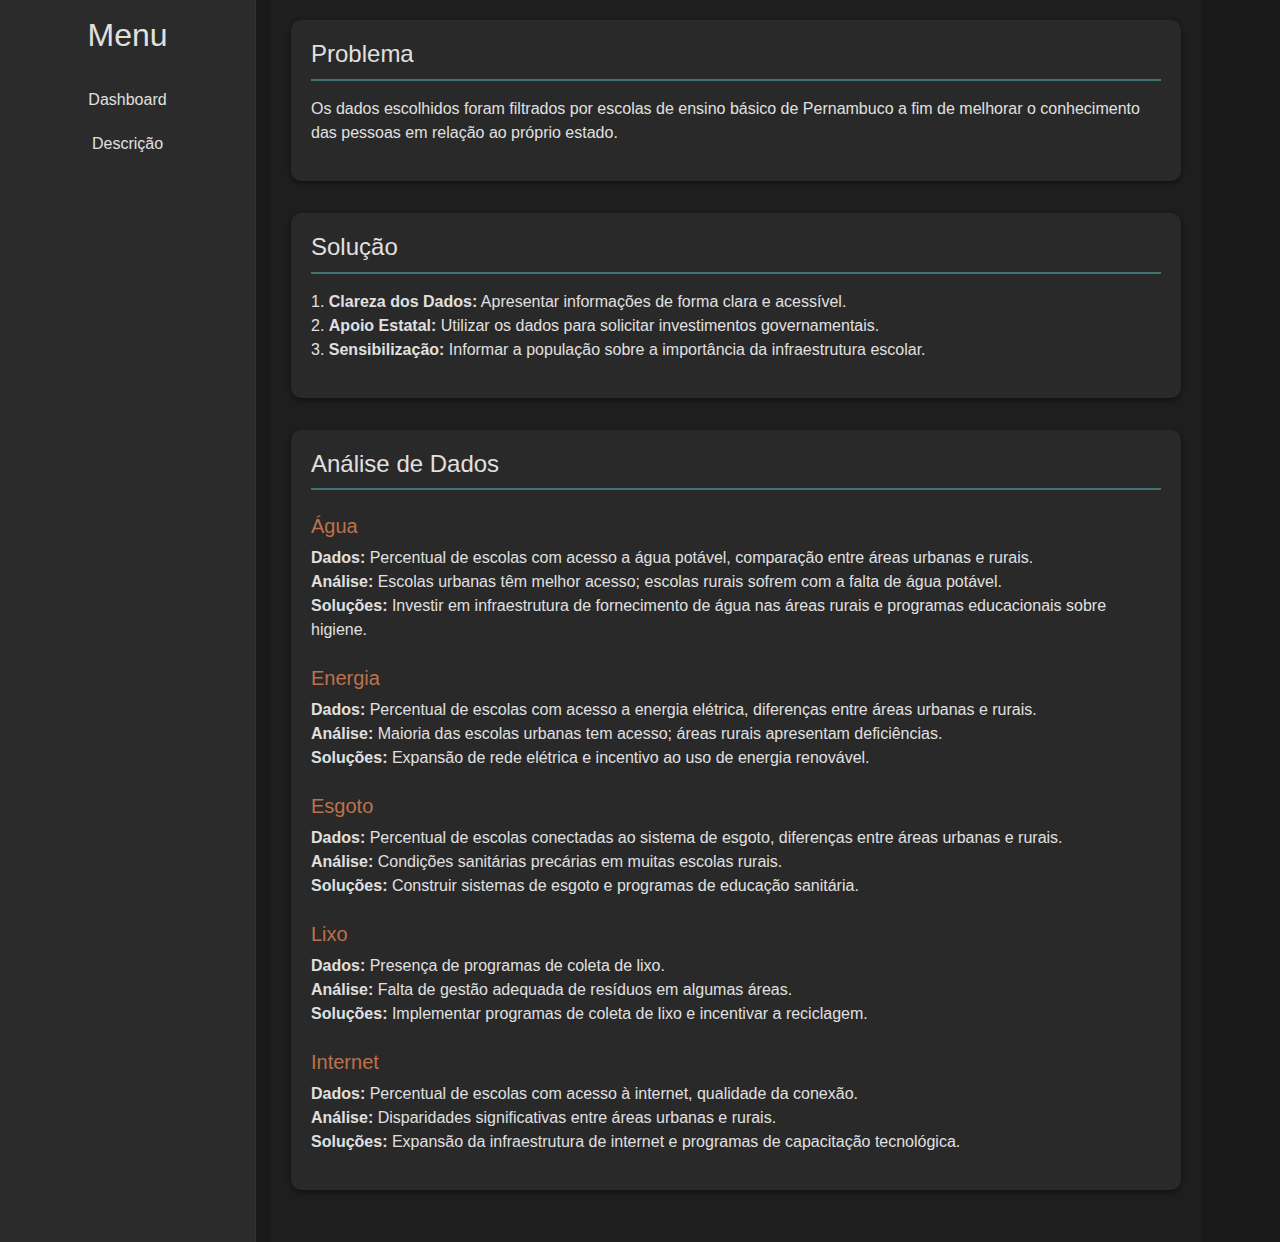
<file: descr.html>
<!DOCTYPE html>
<html lang="en">
<head>
    <meta charset="UTF-8">
    <meta name="viewport" content="width=device-width, initial-scale=1.0">
    <link rel="stylesheet" href="https://stackpath.bootstrapcdn.com/bootstrap/4.5.2/css/bootstrap.min.css">
    <link href="https://cdn.jsdelivr.net/npm/bootstrap-icons/font/bootstrap-icons.css" rel="stylesheet">
    <title>Configurações</title>
    <link rel="stylesheet" href="style.css">
</head>
<body>

<div class="container-fluid">
    <div class="row">
        <div class="col-md-3 p-0" id="menu">
            <h2 class="mt-3 mb-4 text-center">Menu</h2>
            <ul class="nav flex-column">
                <li class="nav-item">
                    <a class="nav-link" href="index.html">Dashboard</a>
                </li>
                <li class="nav-item">
                    <a class="nav-link" href="config.html">Descrição</a>
                </li>
            </ul>
        </div>
        <div class="col-md-9">
            <div class="content">
                <div class="config-item">
                    <h3>Problema</h3>
                    <p>Os dados escolhidos foram filtrados por escolas de ensino básico de Pernambuco a fim de melhorar o conhecimento das pessoas em relação ao próprio estado.</p>
                </div>
                <div class="config-item">
                    <h3>Solução</h3>
                    <p>
                        1. <strong>Clareza dos Dados:</strong> Apresentar informações de forma clara e acessível.<br>
                        2. <strong>Apoio Estatal:</strong> Utilizar os dados para solicitar investimentos governamentais.<br>
                        3. <strong>Sensibilização:</strong> Informar a população sobre a importância da infraestrutura escolar.
                    </p>
                </div>
                <div class="config-item">
                    <h3>Análise de Dados</h3>
                    <h4>Água</h4>
                    <p>
                        <strong>Dados:</strong> Percentual de escolas com acesso a água potável, comparação entre áreas urbanas e rurais.<br>
                        <strong>Análise:</strong> Escolas urbanas têm melhor acesso; escolas rurais sofrem com a falta de água potável.<br>
                        <strong>Soluções:</strong> Investir em infraestrutura de fornecimento de água nas áreas rurais e programas educacionais sobre higiene.
                    </p>
                    <h4>Energia</h4>
                    <p>
                        <strong>Dados:</strong> Percentual de escolas com acesso a energia elétrica, diferenças entre áreas urbanas e rurais.<br>
                        <strong>Análise:</strong> Maioria das escolas urbanas tem acesso; áreas rurais apresentam deficiências.<br>
                        <strong>Soluções:</strong> Expansão de rede elétrica e incentivo ao uso de energia renovável.
                    </p>
                    <h4>Esgoto</h4>
                    <p>
                        <strong>Dados:</strong> Percentual de escolas conectadas ao sistema de esgoto, diferenças entre áreas urbanas e rurais.<br>
                        <strong>Análise:</strong> Condições sanitárias precárias em muitas escolas rurais.<br>
                        <strong>Soluções:</strong> Construir sistemas de esgoto e programas de educação sanitária.
                    </p>
                    <h4>Lixo</h4>
                    <p>
                        <strong>Dados:</strong> Presença de programas de coleta de lixo.<br>
                        <strong>Análise:</strong> Falta de gestão adequada de resíduos em algumas áreas.<br>
                        <strong>Soluções:</strong> Implementar programas de coleta de lixo e incentivar a reciclagem.
                    </p>
                    <h4>Internet</h4>
                    <p>
                        <strong>Dados:</strong> Percentual de escolas com acesso à internet, qualidade da conexão.<br>
                        <strong>Análise:</strong> Disparidades significativas entre áreas urbanas e rurais.<br>
                        <strong>Soluções:</strong> Expansão da infraestrutura de internet e programas de capacitação tecnológica.
                    </p>
                </div>
            </div>
        </div>
    </div>
</div>

<script src="https://code.jquery.com/jquery-3.5.1.slim.min.js"></script>

</body>
</html>
</file>
<file: style.css>
html, body {
    height: 100%;
    margin: 0;
}

body {
    background-color: #1a1a1a;
    color: #e0e0e0;
    display: flex;
    min-height: 100vh;
    font-family: 'Roboto', sans-serif;
}

#menu {
    background-color: #2b2b2b;
    border-right: 1px solid #333;
    flex: 0 0 20%;
    display: flex;
    flex-direction: column;
    min-height: 100vh;
    padding: 20px 10px;
}

nav {
    background-color: #333;
    color: #e0e0e0;
    padding: 15px 20px;
    border-bottom: 1px solid #555;
    border-radius: 10px;
}

.content {
    padding: 20px;
    flex: 1;
    overflow-y: auto;
    background-color: #1e1e1e;
}

.nav-link {
    color: #e0e0e0;
    padding: 10px;
    text-align: center;
}

.nav-link:hover {
    background-color: #444;
    color: #fff;
}

.config-item {
    margin-bottom: 2rem;
    padding: 20px;
    background-color: #292929;
    border-radius: 10px;
    box-shadow: 0 2px 5px rgba(0, 0, 0, 0.5);
}

.config-item h3 {
    font-size: 1.5rem;
    border-bottom: 2px solid #427473;
    padding-bottom: 10px;
    margin-bottom: 1rem;
}

.config-item p {
    font-size: 1rem;
    line-height: 1.5;
}

.config-item h4 {
    font-size: 1.25rem;
    margin-top: 1.5rem;
    margin-bottom: 0.5rem;
    color: #bd724e;
}

.input-group {
    width: 100%;
    max-width: 300px;
}

.input-group .form-control {
    border-radius: 0;
}

.input-group-append .btn {
    border-radius: 0;
}

.text-center {
    text-align: center;
}

.chart-container {
    width: 100%;
    height: 400px;
    margin: 20px auto;
    position: relative;
}

.chartjs-legend {
    display: flex;
    justify-content: center;
    align-items: center;
    flex-wrap: wrap;
    list-style: none;
    padding: 0;
    margin: 10px 0 0;
}

.chartjs-legend li {
    display: flex;
    align-items: center;
    margin-right: 20px;
}

.chartjs-legend li span {
    display: inline-block;
    width: 20px;
    height: 20px;
    margin-right: 10px;
    background-color: red;
}

@media (max-width: 768px) {
    #menu {
        flex: 0 0 100%;
        height: auto;
        border-right: none;
    }

    .content {
        padding: 20px;
    }

    .config-item {
        padding: 15px;
    }

    .config-item h3 {
        font-size: 1.25rem;
    }

    .config-item h4 {
        font-size: 1.15rem;
    }
}
</file>
